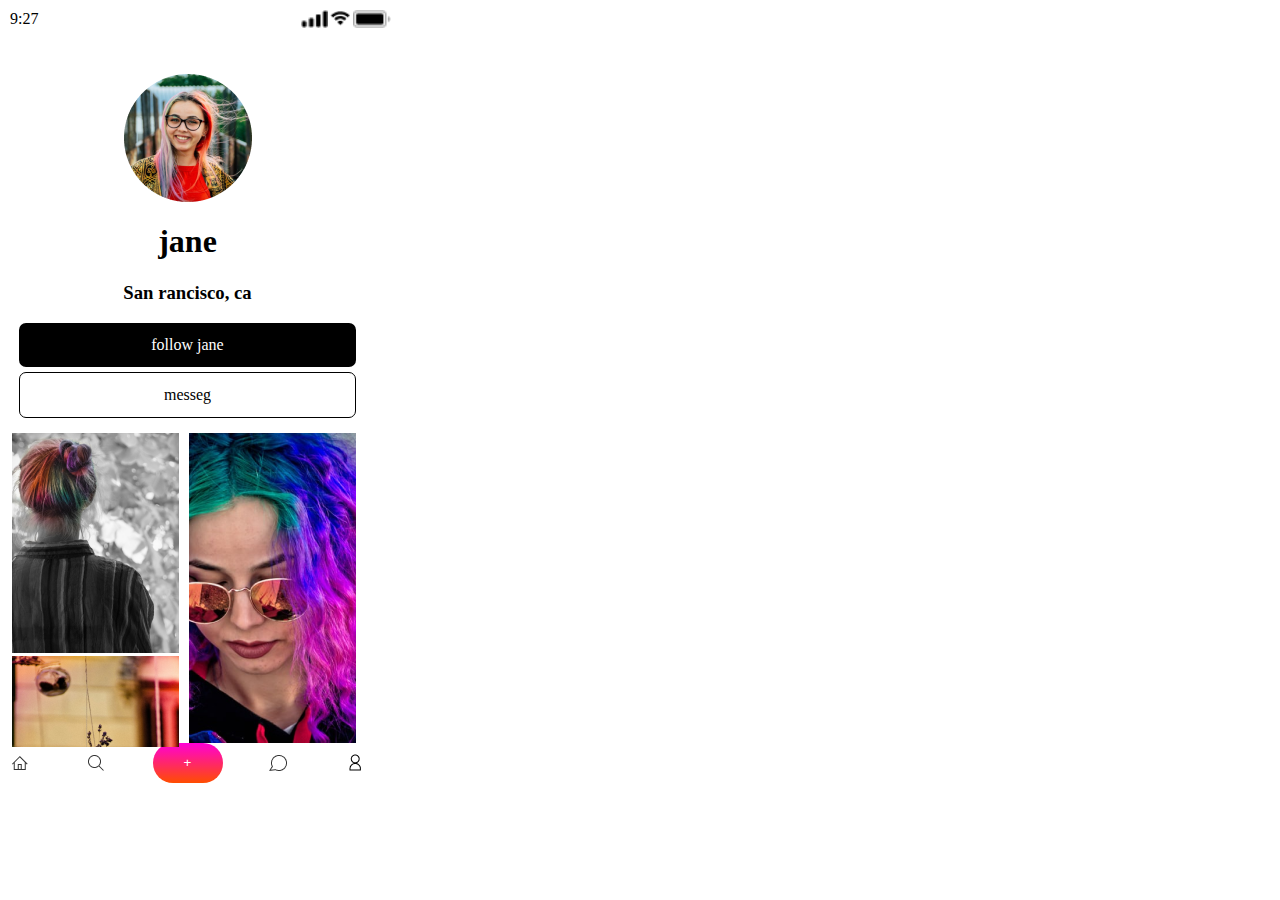
<file: hw-4/index.html>
<html lang="en">
  <head>
    <meta charset="UTF-8" />
    <meta name="viewport" content="width=device-width, initial-scale=1.0" />
    <title>Document</title>
    <link rel="stylesheet" href="style/style.css" />
    <link rel="stylesheet" href="style/-flex.css" />
  </head>
  <body>
    <!-- *****Header***** -->

    <header class="header">
      <div class="items">9:27</div>
      <div class="d-flax">
        <img src="icon/Cell.png" alt="" />
        <img src="icon/Wifi.png" alt="" />
        <img src="icon/Battery.png" alt="" />
      </div>
    </header>

    <!-- ***** main ***** -->

    <main class="main m-top20">
      <img src="image/girl-with-glasses.png" alt="" />
    </main>

    <!-- ***** text-center ***** -->
    <div class="text-align">
      <h1 class="m-top-14">jane</h1>
      <h3>San rancisco, ca</h3>
    </div>

    <!-- ***** Fallow ***** -->

    <div class="d-flex">
      <div class="first-button">follow jane</div>
      <div class="second-button">messeg</div>
    </div>

    <!-- *****image-post***** -->

    <div class="d-flax flex-wrap align-item m-b-15">
      <img src="image/behind-girl.png" alt="" />
      <img src="image/girl-colorful-hair.png" alt="" />
      <img src="image/fantastic-image.png " alt="" / class="image-3">
    </div>
<!-- *****footer***** --> 

    <div class="nav-container">
      <a href="#"><img src="icon/Home.png" alt="" /></a>
      <a href="#"><img src="icon/Search.png" alt="" /></a>
      <button class="linear">+</button>
      <a href="#"><img src="icon/Chat.png" alt="" /></a>
      <a href="#"><img src="icon/Profile.png" alt="" /></a>
    </div>
  </body>
</html>
</file>
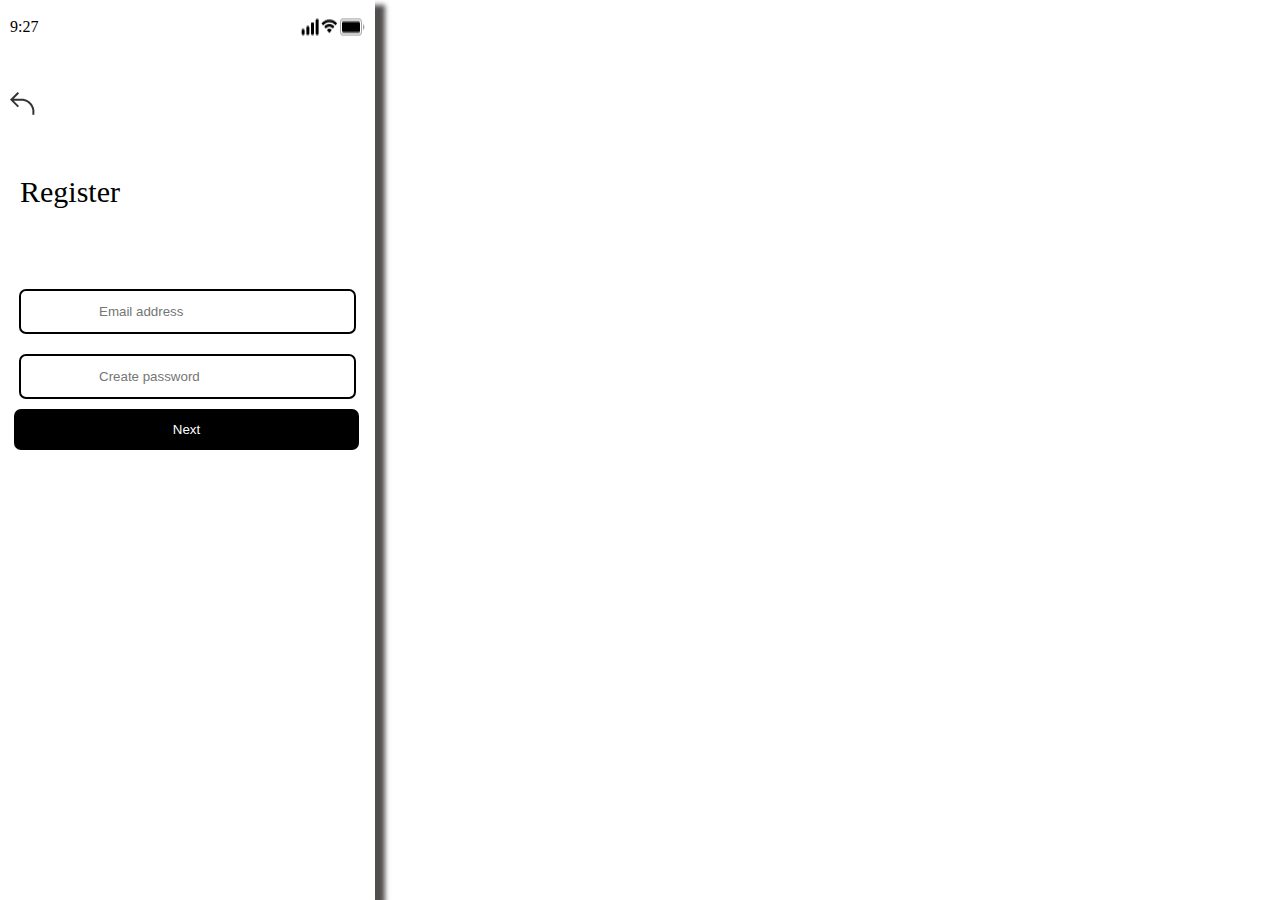
<file: hw-4/register.html>
<html lang="en">
  <head>
    <meta charset="UTF-8" />
    <meta name="viewport" content="width=device-width, initial-scale=1.0" />
    <title>login</title>
    <link rel="stylesheet" href="style/register.css" />
  </head>
  <body>
    <header class="header">
      <div class="items">9:27</div>
  
      <div class="d-flax">
        <img src="icon/Cell.png" alt="" />
        <img src="icon/Wifi.png" alt="" />
        <img src="icon/Battery.png" alt="" />
      </div>
    </header>
  <a href="index.html"><img src="icon/Union.png" alt="" class="link-login"></a>
 

    <h1 class="register">Register</h1>

    <div class="inputs">
    <div class="input-email">
      <input type="text" placeholder="Email address">
    </div>
    <div class="input-pass">
      <input type="text" placeholder="Create password">
    </div>
    </div>
    <button class="next-btn">Next</button>
  </body>
</html>
</file>
<file: hw-4/style/style.css>
*{
  box-sizing: border-box;
  padding: 0;
  border: 0;
}
body{
  margin: 0;
  padding: 0;
  height: 100vh;
  width: 375px;
  position: relative;
  /* box-shadow: 10px 5px 5px #514e4e; */
}
.header{
  padding: 18px 10px 16px;
}
.m-top20{
  margin-top: 30px;
}

.text-align{
  text-align: center;
}
.first-button , .second-button{
  width: 90%;
  margin: auto;
  text-align: center;
  background-color: black;
  color: #fff;
  padding: 13px;
  border-radius: 7px;



}
.second-button{
  margin-top: 5px;
  background: none;
  color: #000;
  border: 1px solid #000;
  
  
}
.m-b-15{
  margin-top: 15px;
}
.linear{
  background-image: linear-gradient(to bottom, #ff00d6, #ff4d00);
  border-radius: 150px;
  width: 70px;
  height: 40px;
  color: white;
}
.image-3{
  position: absolute;
  bottom: -4px;


  margin-top: 40px;
}
</file>
<file: hw-4/style/-flex.css>
.header{
    padding-top:10px ;
    display: flex;
    justify-content: space-between;
    gap: 9px;
  }

.d-flax{
    display: flex;
    position: relative;
 
    
    
  }
  .main{
    display: flex;
    justify-content: center;
    
  
  }
  .flex-wrap{
    flex-wrap: wrap;
    gap: 10px;
  }
  .align-item{
    align-items: flex-start;
    padding-left: 12px;

  }
  .nav-container{
    display: flex;
    justify-content: space-between;
    
  }
</file>
<file: hw-4/style/register.css>
.header{
    padding-top:10px ;
    display: flex;
    justify-content: space-between;
    gap: 9px;
 
  }



*{
    box-sizing: border-box;
    padding: 0;
    border: 0;
  }
  body{
    margin: 0;
    padding: 0;
    height: 100vh;
    width: 375px;
    position: relative;
    box-shadow: 10px 5px 5px #514e4e;

  }
  .header{
    padding: 18px 10px 16px;
  }
  .d-flax{
    display: flex;
    flex-wrap: wrap;
    
    
    
  }
.link-login{
  margin: 40px  10px;

}
.register{
  font-size: 30px;
  font-weight: 300;
  margin-left: 20px;
}
.next-btn{
  width: 92%;
  margin:  10px 14px 4px; 
  text-align: center;
  background-color: black;
  color: #fff;
  padding: 13px;
  border-radius: 7px;
}
  .inputs{
  display: flex;
  flex-wrap: wrap;
  gap: 20px;
  flex-direction: column;
  align-items: center;
  margin-top: 80px;

  
 
  }
  .input-email , .input-pass{
    width: 90%;
    display: flex;
    align-items: center;
    justify-content: center;
    text-align: center;
    border: 2px solid #000;
    color: #000;
    padding: 13px;
    border-radius: 7px;

  
  }
</file>
